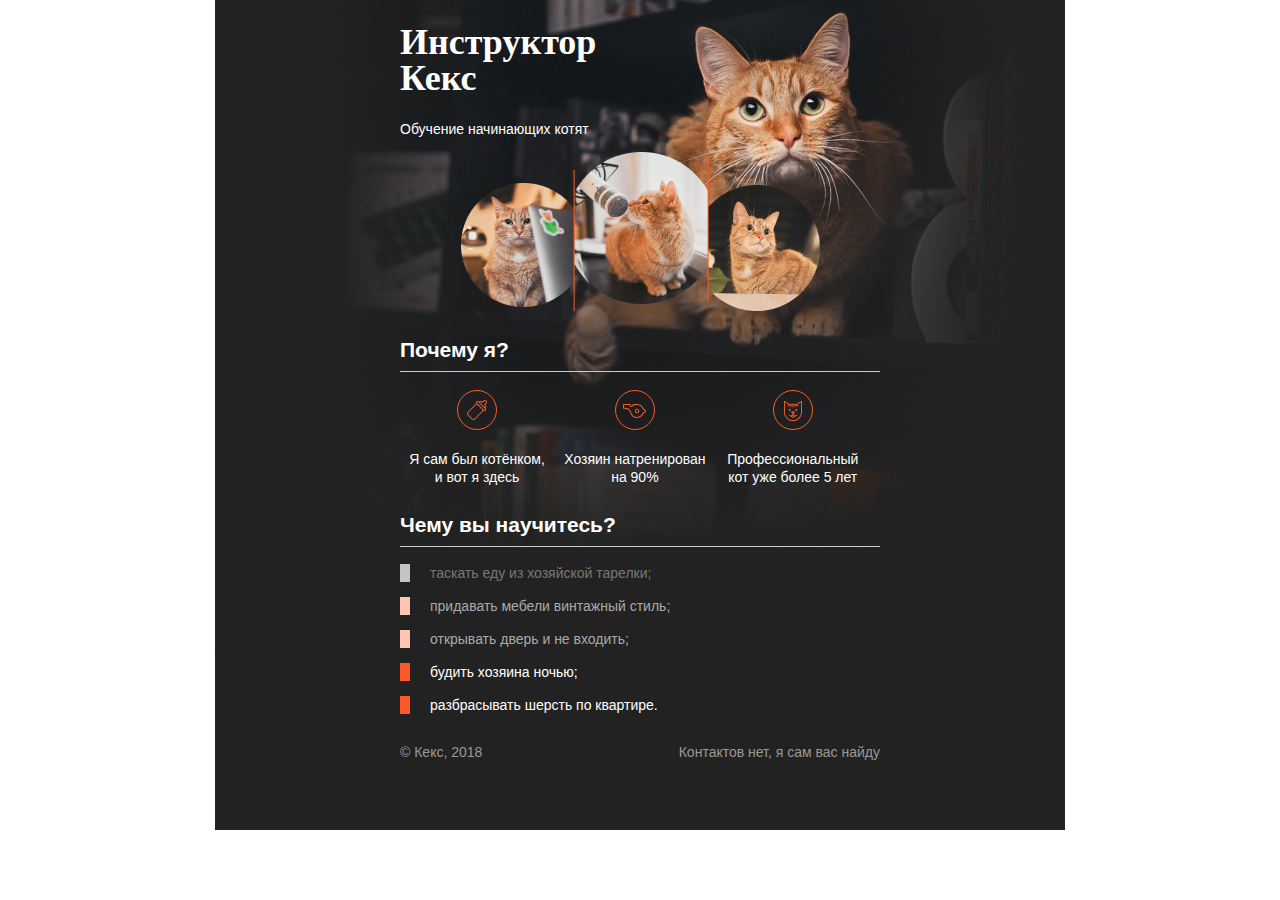
<file: source/project/index.html>
<!DOCTYPE html>
<html lang="ru">
  <head>
    <meta charset="utf-8">
    <title>Инструктор Кекс</title>
    <link rel="stylesheet" href="style.css">
  </head>
  <body>
    <div class="container">
      <header class="site-header">
        <h1>Инструктор Кекс</h1>
        <p>Обучение начинающих котят</p>
        <img src="img/keks.png">
      </header>

      <section class="features">
        <h2>Почему я?</h2>
        <p class="feature-kitten">Я сам был котёнком, и вот я здесь</p>
        <p class="feature-train">Хозяин натренирован на 90%</p>
        <p class="feature-cat">Профессиональный кот уже более 5 лет</p>
      </section>

      <section class="skills">
        <h2>Чему вы научитесь?</h2>
        <ul class="skills-list">
          <li class="skills-item">таскать еду из хозяйской тарелки;</li>
          <li class="skills-item standart">придавать мебели винтажный стиль;</li>
          <li class="skills-item standart">открывать дверь и не входить;</li>
          <li class="skills-item vip">будить хозяина ночью;</li>
          <li class="skills-item vip">разбрасывать шерсть по квартире.</li>
        </ul>
      </section>

      <footer class="site-footer">
        <p>© Кекс, 2018</p>
        <p>Контактов нет, я сам вас найду</p>
      </footer>
    </div>
  </body>
</html>
</file>
<file: source/project/style.css>
body {
  padding: 0;
  font-family: "Arial", sans-serif;
  font-size: 14px;
  line-height: 18px;
  color: #ffffff;
  background: #ffffff url("img/keks-background-dark.jpg") no-repeat 50% 0;
}

h1 {
  width: 260px;
  font-family: "Georgia", serif;
  font-size: 36px;
  line-height: 36px;
}

h2 {
  padding-bottom: 12px;
  border-bottom: 1px solid #cccccc;
}


.site-header {
  margin-bottom: 30px;
}

.skills-item {
  margin-bottom: 15px;
  padding-left: 20px;
  border-left: 10px solid #c4c4c4;
  color: #777777;
}

.standart {
  border-color: #ffc5b3;
  color: #aaaaaa;
}

/* Добавьте правило ниже */

.vip {
  border-color: #ff5a26;
  color: #ffffff;
}

.container {
  width: 480px;
  margin: 0 auto;
}

.site-header img {
  display: block;
  margin: 0 auto;
}

.features {
  margin-bottom: 30px;
}

.features p {
  display: inline-block;
  vertical-align: top;
  width: 30%;
  margin: 0 5px;
  text-align: center;
  background-repeat: no-repeat;
  background-position: center top;
}

.feature-kitten {
  padding-top: 60px;
  background-image: url("img/bottle.svg");
}

.feature-cat {
  padding-top: 60px;
  background-image: url("img/cat.svg");
}

.feature-train {
  padding-top: 60px;
  background-image: url("img/whistle.svg");
}

.skills-list {
  padding: 0;
  list-style: none;
}

.site-footer {
  display: flex;
  justify-content: space-between;
  color: #999999;
}
</file>
